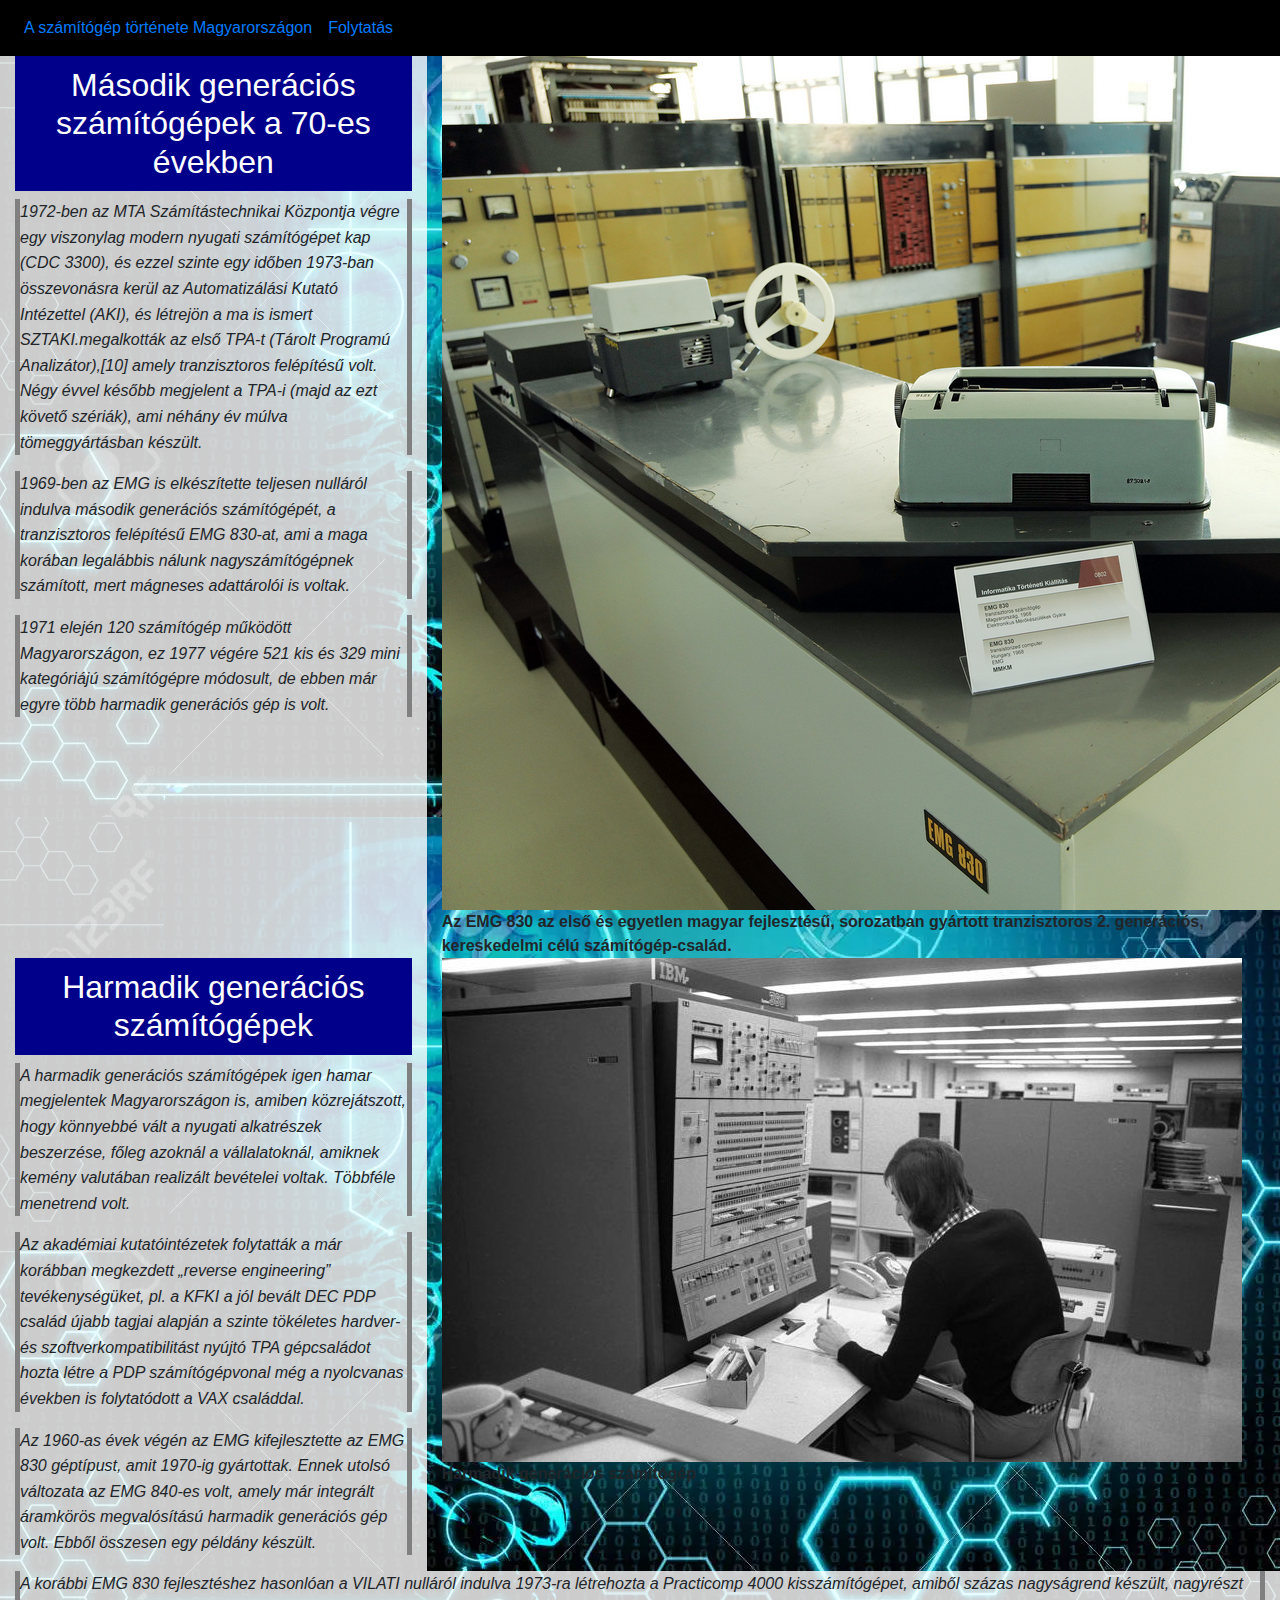
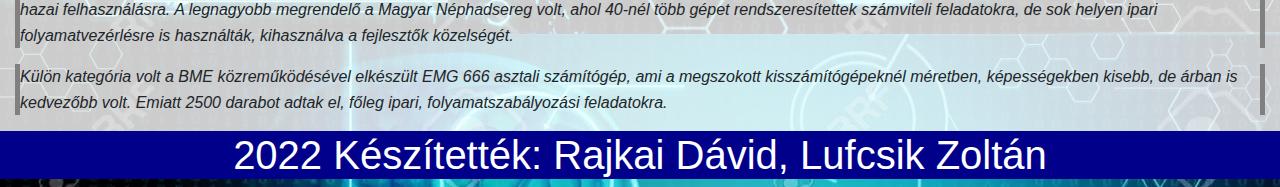
<file: index.html>
<!DOCTYPE html>
<html lang="en">

<head>
    <meta charset="UTF-8">
    <meta name="viewport" content="width=device-width, initial-scale=1.0">
    <meta http-equiv="X-UA-Compatible" content="ie=edge">
    <script src="https://cdn.jsdelivr.net/npm/bootstrap@4.6.1/dist/js/bootstrap.bundle.min.js"></script>

    <link rel="stylesheet" href="https://cdn.jsdelivr.net/npm/bootstrap@4.4.1/dist/css/bootstrap.min.css"
        integrity="sha384-Vkoo8x4CGsO3+Hhxv8T/Q5PaXtkKtu6ug5TOeNV6gBiFeWPGFN9MuhOf23Q9Ifjh" crossorigin="anonymous">

    <link rel="stylesheet" href="style.css">
    <title>Document</title>
</head>


<body>

    <nav class="navbar navbar-expand-sm bg-darkblue navbar-darkblue">
        <ul class="navbar-nav">
            <li class="nav-item active">
                <a class="nav-link" href="szam_fejl.html">A számítógép története Magyarországon</a>
            </li>
            <li class="nav-item">
                <a class="nav-link" href="index.html">Folytatás</a>
            </li>
            <li class="nav-item">
                <a class="nav-link" href="jatek.html"></a>
            </li>
        </ul>
    </nav>

    <div class="container-fluid">
        <div class="row">
            <div class="col-md-4 back ">
                <h2>Második generációs számítógépek a 70-es években</h2>

                <p> 1972-ben az MTA Számítástechnikai Központja végre egy viszonylag modern nyugati számítógépet kap
                    (CDC 3300),
                    és
                    ezzel szinte egy időben 1973-ban összevonásra kerül az Automatizálási Kutató Intézettel (AKI),
                    és
                    létrejön a
                    ma
                    is
                    ismert SZTAKI.megalkották az első TPA-t (Tárolt Programú Analizátor),[10] amely tranzisztoros
                    felépítésű volt.
                    Négy évvel később megjelent a TPA-i (majd az ezt követő szériák), ami néhány év múlva
                    tömeggyártásban készült.
                </p>

                <p> 1969-ben az EMG is elkészítette teljesen nulláról indulva második generációs számítógépét, a
                    tranzisztoros
                    felépítésű EMG 830-at, ami a maga korában legalábbis nálunk nagyszámítógépnek számított,
                    mert mágneses
                    adattárolói is voltak.
                </p>

                <p> 1971 elején 120 számítógép működött Magyarországon, ez 1977 végére 521 kis és 329 mini
                    kategóriájú
                    számítógépre
                    módosult, de ebben már egyre több harmadik generációs gép is volt.


                </p>

            </div>
            <div class="col-md-8 kep" class="img-fluid">
                <img src="kepek/kep_1.jpg" alt="kep">
                <dt>Az EMG 830 az első és egyetlen magyar fejlesztésű, sorozatban gyártott tranzisztoros 2. generációs,
                    kereskedelmi célú számítógép-család.</dt>
            </div>
            <div class="col-md-4 back1">
                <h2>Harmadik generációs számítógépek</h2>
                <p> A harmadik generációs számítógépek igen hamar megjelentek Magyarországon is, amiben
                    közrejátszott, hogy
                    könnyebbé
                    vált a nyugati alkatrészek beszerzése, főleg azoknál a vállalatoknál, amiknek kemény
                    valutában
                    realizált
                    bevételei
                    voltak. Többféle menetrend volt.
                </p>

                <p> Az akadémiai kutatóintézetek folytatták a már korábban megkezdett „reverse engineering”
                    tevékenységüket, pl.
                    a
                    KFKI
                    a jól bevált DEC PDP család újabb tagjai alapján a szinte tökéletes hardver- és
                    szoftverkompatibilitást
                    nyújtó
                    TPA
                    gépcsaládot hozta létre a PDP számítógépvonal még a nyolcvanas években is folytatódott a
                    VAX
                    családdal.
                </p>
                <p> Az 1960-as évek végén az EMG kifejlesztette az EMG 830 géptípust, amit 1970-ig gyártottak.
                    Ennek
                    utolsó
                    változata az
                    EMG 840-es volt, amely már integrált áramkörös megvalósítású harmadik generációs gép volt.
                    Ebből
                    összesen
                    egy
                    példány készült.
                </p>
            </div>
            <div class="col-md-8 kep" class="img-fluid">
                <img src="kepek/kep_2.jpg" alt="kep">
                <dt>Harmadik generációs számítógép</dt>
            </div>
            <div class="col-md-12 back2 ">
                <p>A korábbi EMG 830 fejlesztéshez hasonlóan a VILATI nulláról indulva 1973-ra létrehozta a
                    Practicomp
                    4000
                    kisszámítógépet, amiből százas nagyságrend készült, nagyrészt hazai felhasználásra. A
                    legnagyobb
                    megrendelő
                    a
                    Magyar
                    Néphadsereg volt, ahol 40-nél több gépet rendszeresítettek számviteli feladatokra, de sok
                    helyen
                    ipari
                    folyamatvezérlésre is használták, kihasználva a fejlesztők közelségét.
                </p>
                <p>Külön kategória volt a BME közreműködésével elkészült EMG 666 asztali számítógép, ami a
                    megszokott
                    kisszámítógépeknél méretben, képességekben kisebb, de árban is kedvezőbb volt. Emiatt 2500
                    darabot
                    adtak el,
                    főleg
                    ipari, folyamatszabályozási feladatokra.
                </p>

            </div>


        </div>

    </div>
    <footer class="text-center">
        <h1>
            2022 Készítették: Rajkai Dávid, Lufcsik Zoltán
        </h1>
    </footer>

</body>

</html>
</file>
<file: style.css>
body{
    background-image: url(kepek/hatter_kep.webp);
    margin: auto;
}

.dt{
    background-color: rgba(255, 255, 255, 0.8);
    font-style: italic;
    text-align: center;
}


.back
{
    line-height: 1.6em;
    background-color: rgba(255, 255, 255, 0.8);
    
}

.back1
{
    line-height: 1.6em;
    background-color: rgba(255, 255, 255, 0.8);
    
}

.back2
{
    line-height: 1.6em;
    background-color: rgba(255, 255, 255, 0.8);
}


.kep{
    height: auto;
    width: auto;


}

h2{
    text-align: center;
    background-color: darkblue;
    color: white;
    padding: 10px;
}

p{
    border-left: solid 5px gray;
    border-right: solid 5px gray;
    font-style: italic;
    font-family: 'Franklin Gothic Medium', 'Arial Narrow', Arial, sans-serif;
    
}

.navbar{
    background-color: black;
    color:white;
    
}

footer{
    background-color: darkblue;
    color:white;
}
</file>
